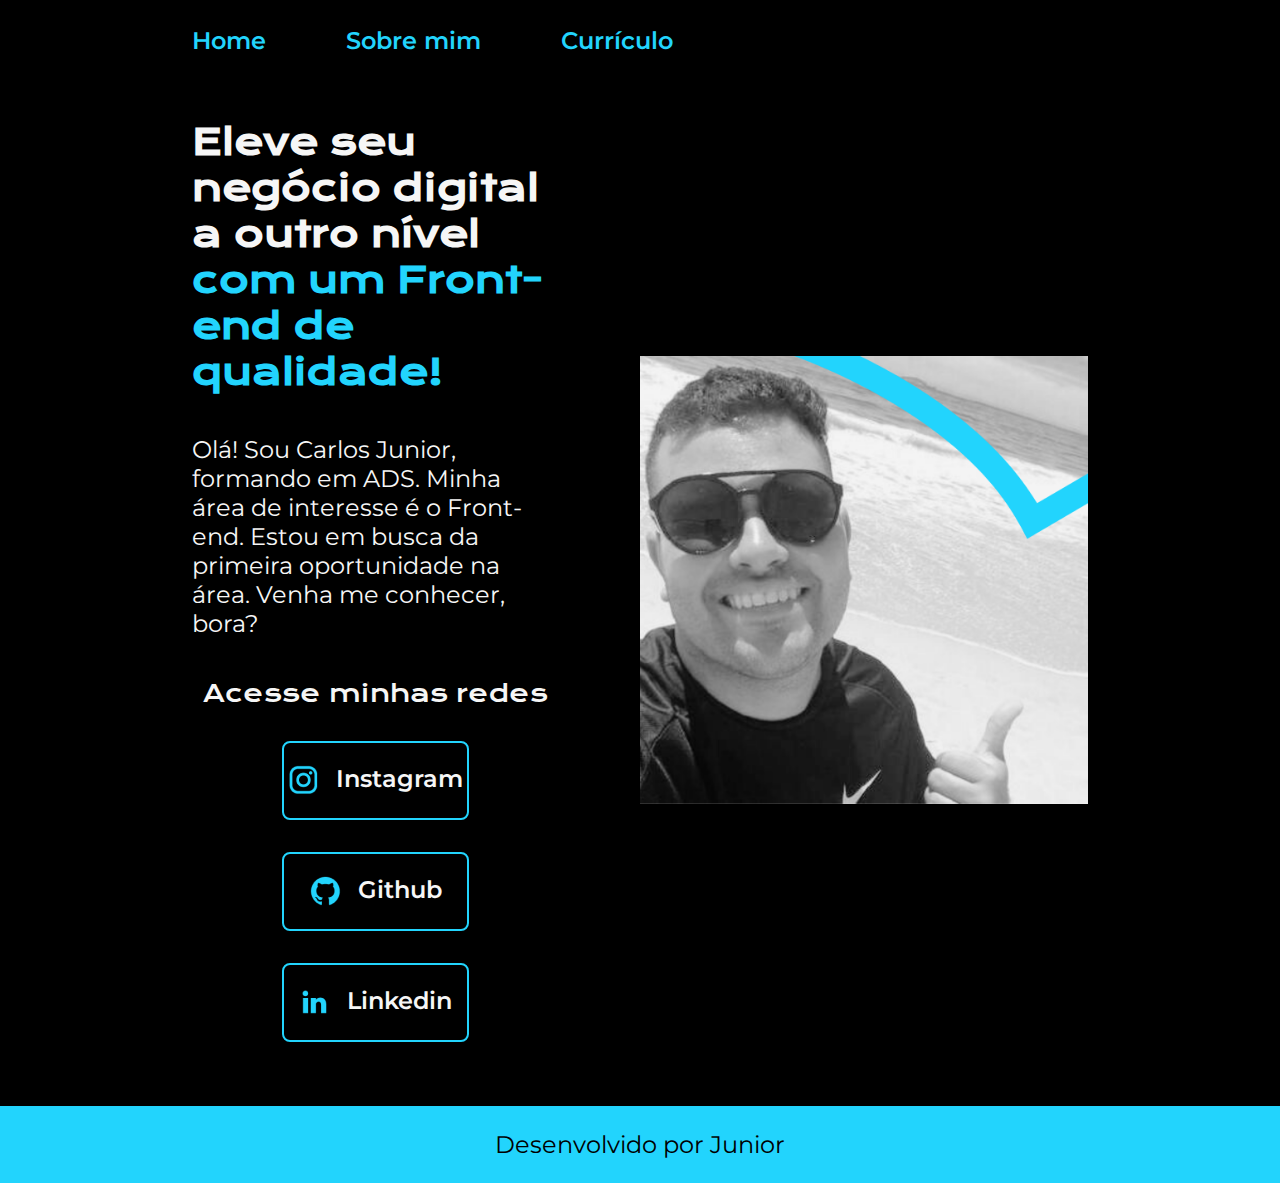
<file: index.html>
<!DOCTYPE html>
<html lang="pt-br">
<head>
    <meta charset="UTF-8">
    <meta http-equiv="X-UA-Compatible" content="IE=edge">
    <meta name="viewport" content="width=device-width, initial-scale=1.0">
    <title>Portfolio</title>
    <link rel="stylesheet" href="./Styles/style.css">
</head>
<body>
   <header class="cabecalho">
        <nav class="cabecalho__menu">
            <a class="cabecalho__menu__link" href="index.html">Home</a>
            <a class="cabecalho__menu__link" href="about.html">Sobre mim</a>
            <a class="cabecalho__menu__link" href="curriculo.html">Currículo</a>
        </nav>
   </header>
   <main class="apresentacao">
    <section class="apresentacao__conteudo">
        <h1 class="apresentacao__conteudo__titulo">Eleve seu negócio digital a outro nível
        <strong class="titulo-destaque">com um Front-end de qualidade!</strong></h1>
        <p class="apresentacao__conteudo__texto">Olá! Sou Carlos Junior, formando em ADS. Minha área de interesse é o Front-end. Estou em busca da primeira oportunidade na área. Venha me conhecer, bora?</p>
        <div class="apresentacao__links">
            <h2 class="apresentacao__links__subtitulo">Acesse minhas redes</h2>
        <a class="apresentacao__links__navegacao" href="https://instagram.com/junior_cj99">
            <img src="./assets/instagram.png">Instagram
        </a>
        <a class="apresentacao__links__navegacao" href="https://github.com/cjribeiro99">
            <img src="./assets/github.png">Github
        </a>
        <a class="apresentacao__links__navegacao" href="https://www.linkedin.com/in/carlos-roberto-1a50741a3/">
            <img src="./assets/linkedin.png">Linkedin
        </a>
        </div>
    </section>
        <img class="apresentacao__imagem" class="custom__image" src="./assets/junior.png" alt="Foto do Junior na praia">
   </main>
   <footer class="rodape">
    <p>Desenvolvido por Junior</p>
   </footer>
</body>
</html>
</file>
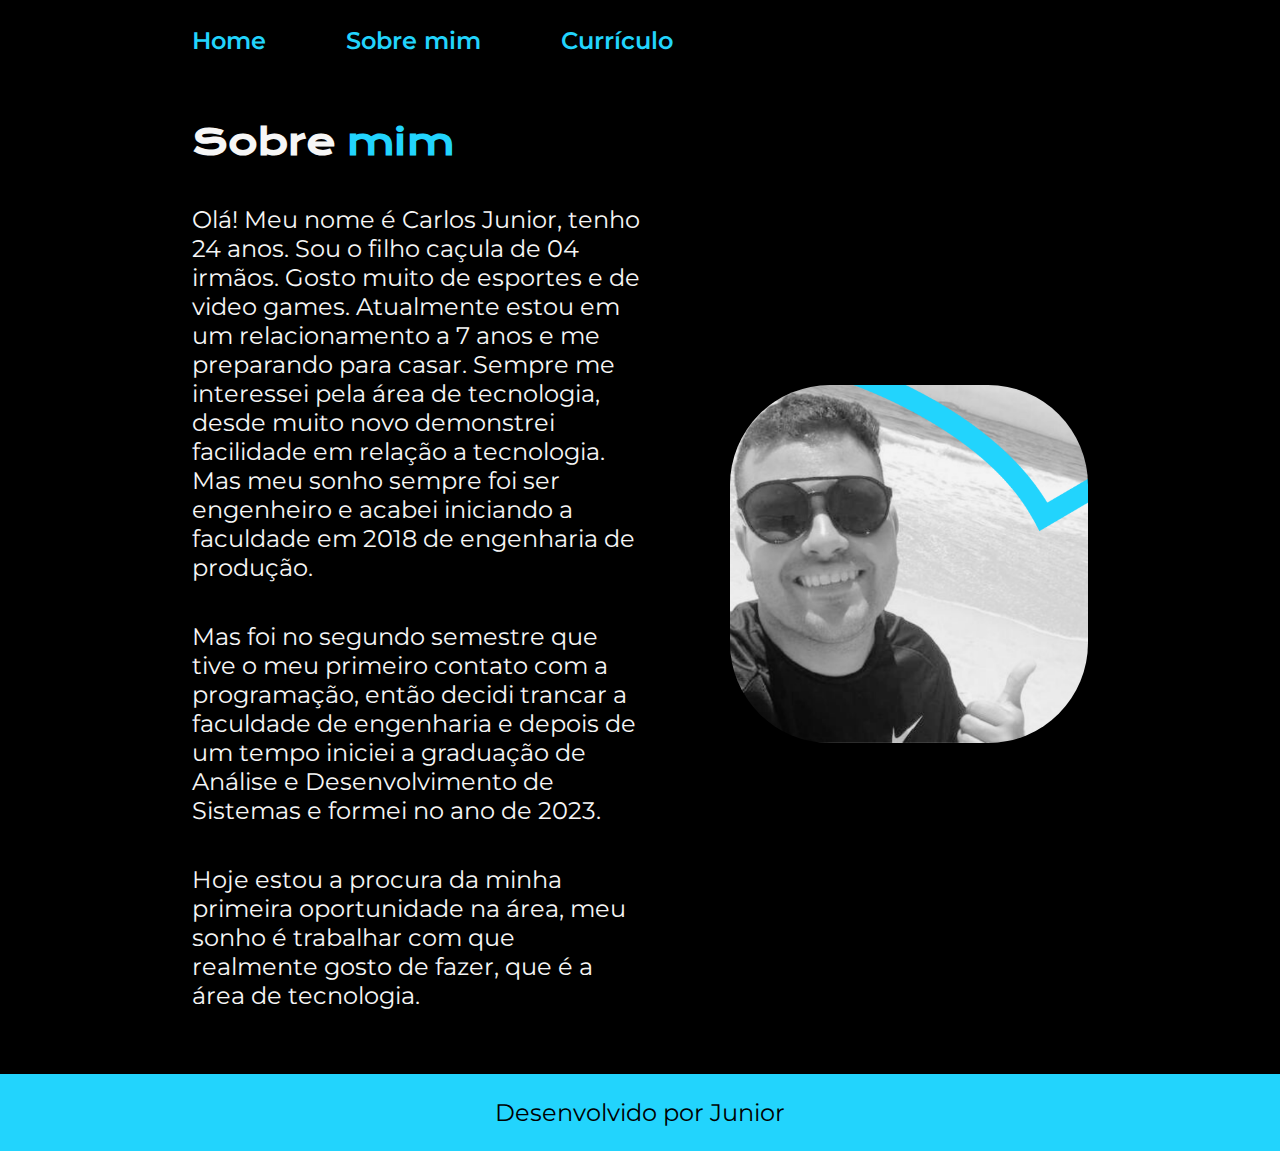
<file: about.html>
<!DOCTYPE html>
<html lang="pt-br">
<head>
    <meta charset="UTF-8">
    <meta http-equiv="X-UA-Compatible" content="IE=edge">
    <meta name="viewport" content="width=device-width, initial-scale=1.0">
    <title>Sobre mim</title>
    <link rel="stylesheet" href="./Styles/style.css">
</head>
<body>
    <header class="cabecalho">
        <nav class="cabecalho__menu">
            <a class="cabecalho__menu__link" href="index.html">Home</a>
            <a class="cabecalho__menu__link" href="about.html">Sobre mim</a>
            <a class="cabecalho__menu__link" href="curriculo.html">Currículo</a>
        </nav>
   </header>
    <main class="apresentacao">
        <section class="apresentacao__conteudo">
        <h1 class="apresentacao__conteudo__titulo">Sobre
        <strong class="titulo-destaque">mim</strong></h1>
        <p class="apresentacao__conteudo__texto">Olá! Meu nome é Carlos Junior, tenho 24 anos. Sou o filho caçula
            de 04 irmãos. Gosto muito de esportes e de video games. Atualmente estou em um relacionamento a 7 anos e me preparando para casar. Sempre me interessei pela área de tecnologia, desde muito novo demonstrei facilidade em relação a tecnologia. Mas meu sonho sempre foi ser engenheiro e acabei iniciando a faculdade em 2018 de engenharia de produção.
        </p>
        <p class="apresentacao__conteudo__texto"> Mas foi no segundo semestre que tive o meu primeiro contato com a programação, então decidi trancar a faculdade de engenharia e depois de um tempo iniciei a graduação de Análise e Desenvolvimento de Sistemas e formei no ano de 2023.</p>
        <p class="apresentacao__conteudo__texto"> Hoje estou a procura da minha primeira oportunidade na área, meu sonho é trabalhar com que realmente gosto de fazer, que é a área de tecnologia.</p>
        </section>
        <img class="custom__image" src="./assets/junior.png" alt="Foto do Junior na praia">
    </main>
    <footer class="rodape">
        <p>Desenvolvido por Junior</p>
       </footer>
</body>
</html>
</file>
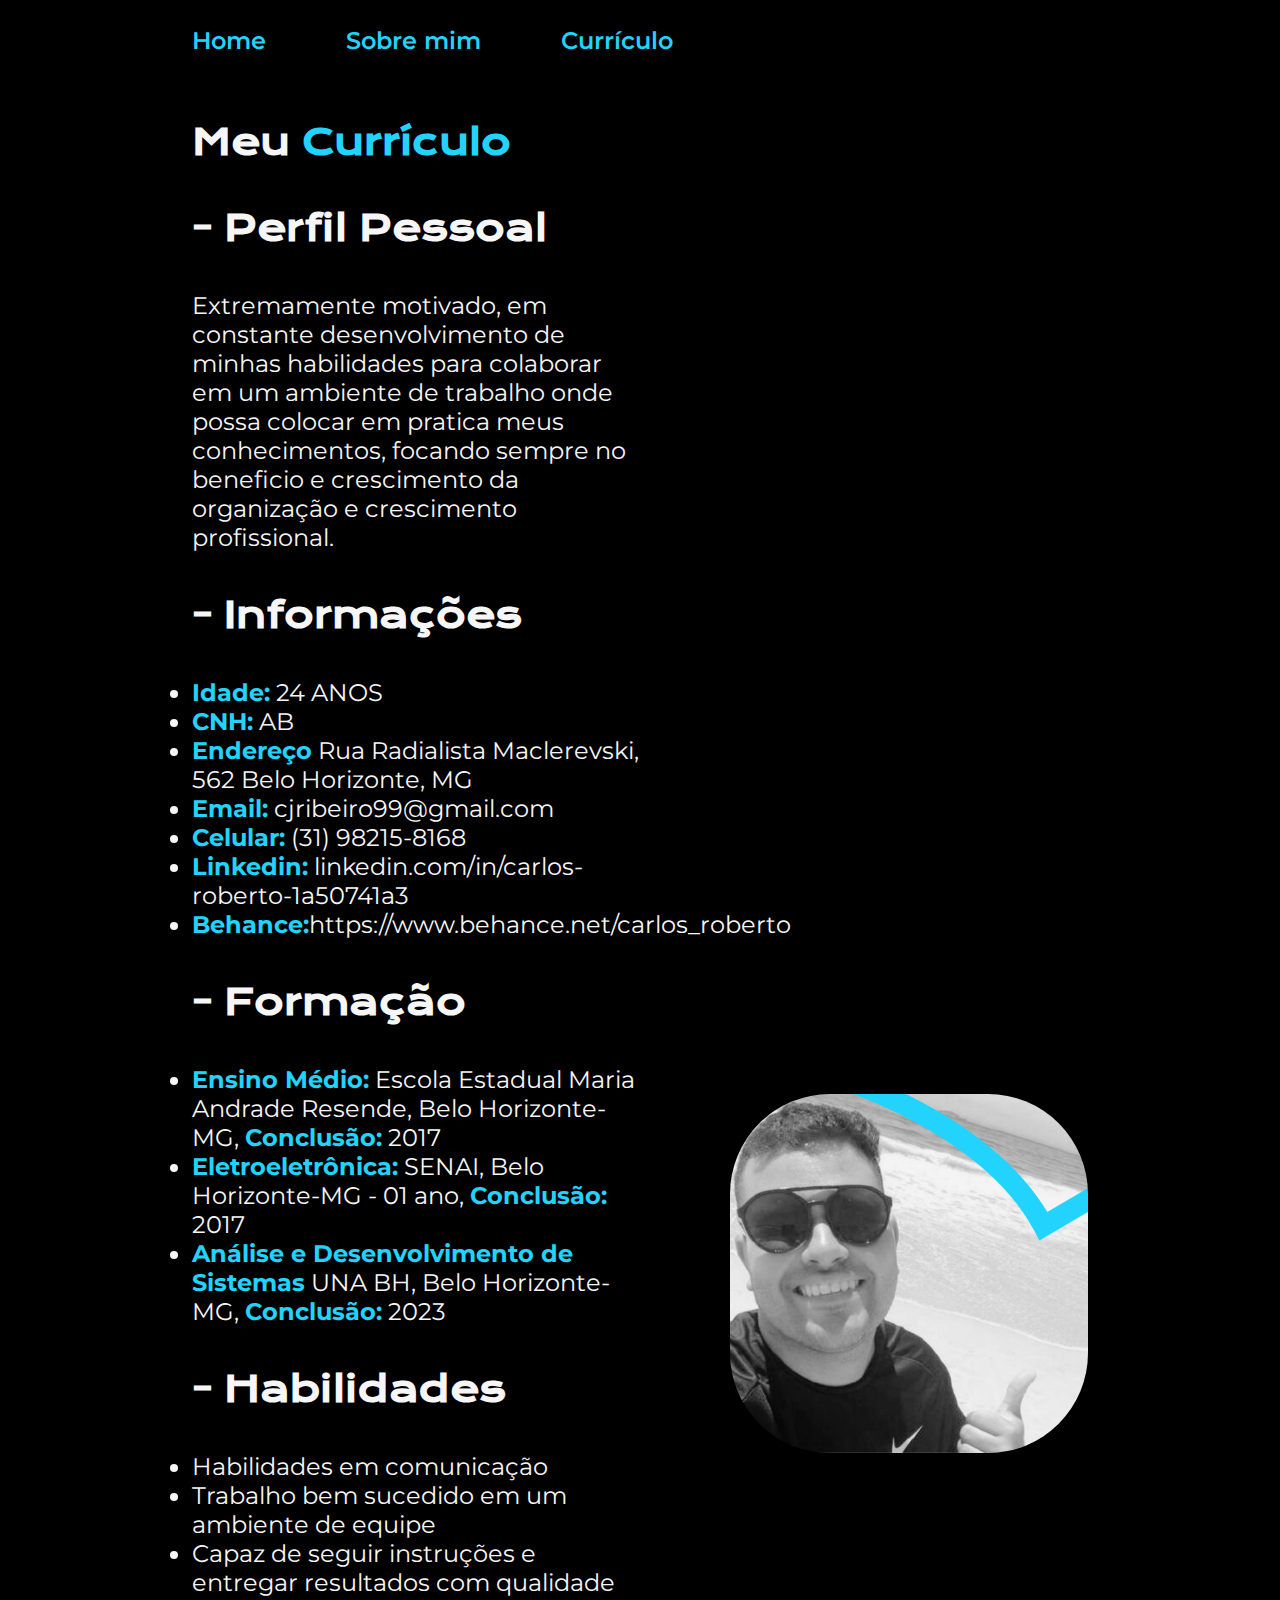
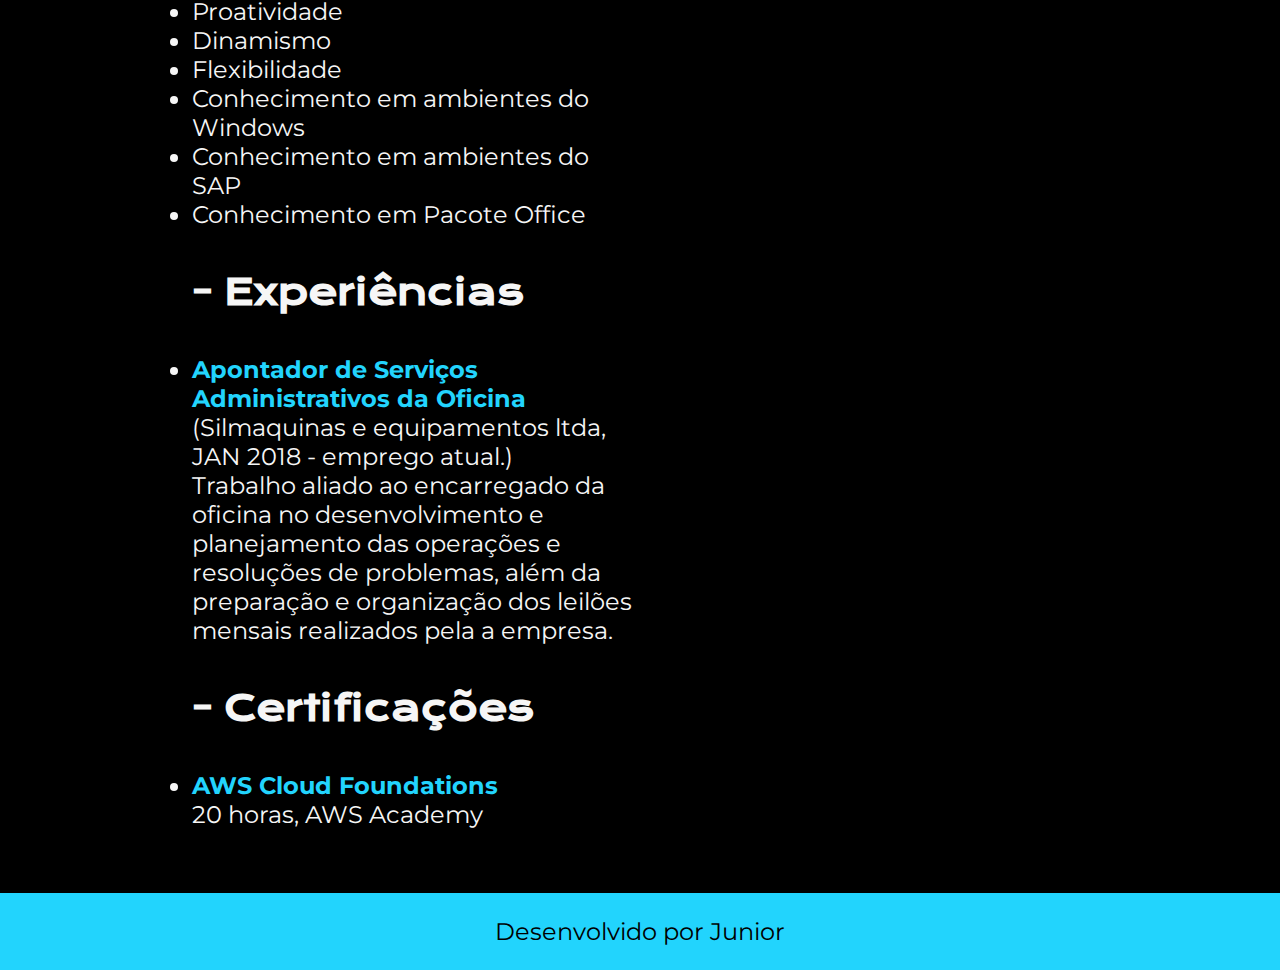
<file: curriculo.html>
<!DOCTYPE html>
<html lang="pt-br">
<head>
    <meta charset="UTF-8">
    <meta http-equiv="X-UA-Compatible" content="IE=edge">
    <meta name="viewport" content="width=device-width, initial-scale=1.0">
    <title>Currículo</title>
    <link rel="stylesheet" href="./Styles/style.css">
</head>
<body>
    <header class="cabecalho">
        <nav class="cabecalho__menu">
            <a class="cabecalho__menu__link" href="index.html">Home</a>
            <a class="cabecalho__menu__link" href="about.html">Sobre mim</a>
            <a class="cabecalho__menu__link" href="curriculo.html">Currículo</a>
        </nav>
   </header>
   <main class="apresentacao">
    <section class="apresentacao__conteudo">
    <h1 class="apresentacao__conteudo__titulo">Meu
    <strong class="titulo-destaque">Currículo</strong></h1>
    <h2 class="apresentacao__conteudo__titulo">- Perfil Pessoal</h2>
    <p class="apresentacao__conteudo__texto">Extremamente motivado, em constante desenvolvimento de minhas habilidades para colaborar em um ambiente de trabalho onde possa colocar em pratica meus conhecimentos, focando sempre no beneficio e crescimento da organização e crescimento profissional.
    <h2 class="apresentacao__conteudo__titulo">- Informações</h2>
    <ul class="lista_nao_ordenada">
        <li><strong class="titulo-destaque">Idade:</strong> 24 ANOS</li>
        <li><strong class="titulo-destaque">CNH:</strong> AB</li>
        <li><strong class="titulo-destaque">Endereço</strong> Rua Radialista Maclerevski, 562  Belo Horizonte, MG</li>
        <li><strong class="titulo-destaque">Email:</strong> cjribeiro99@gmail.com</li>
        <li><strong class="titulo-destaque">Celular:</strong> (31) 98215-8168</li>
        <li><strong class="titulo-destaque">Linkedin:</strong> linkedin.com/in/carlos-roberto-1a50741a3</li>
        <li><strong class="titulo-destaque">Behance:</strong>https://www.behance.net/carlos_roberto</li>
    </ul>
    <h2 class="apresentacao__conteudo__titulo">- Formação</h2>
    <ul class="lista_nao_ordenada">
        <li><strong class="titulo-destaque">Ensino Médio:</strong> Escola Estadual Maria Andrade Resende, Belo Horizonte-MG, <strong class="titulo-destaque">Conclusão:</strong> 2017</li>
        <li><strong class="titulo-destaque">Eletroeletrônica:</strong> SENAI, Belo Horizonte-MG - 01 ano, <strong class="titulo-destaque">Conclusão:</strong> 2017</li>
        <li><strong class="titulo-destaque">Análise e Desenvolvimento de Sistemas</strong> UNA BH, Belo Horizonte-MG, <strong class="titulo-destaque">Conclusão:</strong> 2023</li>
    </ul>
    <h2 class="apresentacao__conteudo__titulo">- Habilidades</h2>
    <ul class="lista_nao_ordenada">
        <li>Habilidades em comunicação</li>
        <li>Trabalho bem sucedido em um ambiente de equipe</li>
        <li>Capaz de seguir instruções e entregar resultados com qualidade</li>
        <li>Proatividade</li>
        <li>Dinamismo</li>
        <li>Flexibilidade</li>
        <li>Conhecimento em ambientes do Windows</li>
        <li>Conhecimento em ambientes do SAP</li>
        <li>Conhecimento em Pacote Office</li>
    </ul>
    <h2 class="apresentacao__conteudo__titulo">- Experiências</h2>
    <ul class="lista_nao_ordenada">
        <li><strong class="titulo-destaque">Apontador de Serviços Administrativos da Oficina</strong> <p>(Silmaquinas e equipamentos ltda, JAN 2018 - emprego atual.)</p>
        <p>Trabalho aliado ao encarregado da oficina no desenvolvimento e planejamento das operações e resoluções de problemas, além da preparação e organização dos leilões mensais realizados pela a empresa.</p></li>
    </ul>

    <h2 class="apresentacao__conteudo__titulo">- Certificações</h2>
    <ul class="lista_nao_ordenada">
        <li><strong class="titulo-destaque">AWS Cloud Foundations</strong> <p>20 horas, AWS Academy</p></li>
    </ul>

    </section>
    <img class="custom__image" src="./assets/junior.png" alt="Foto do Junior na praia">
</main>
   <footer class="rodape">
       <p>Desenvolvido por Junior</p>
      </footer>
</body>
</html>
</file>
<file: Styles/style.css>
@import url('https://fonts.googleapis.com/css2?family=Krona+One&family=Montserrat:ital,wght@0,400;0,600;1,400&display=swap');

:root {
    --cor-primaria: #000000;
    --cor-secundaria:#f6f6f6;
    --cor-terciaria:#22d4fd;
    --cor-hover: #272727;

    --fonte-primaria: 'Krona One', sans-serif;
    --fonte-secundaria: 'Montserrat', sans-serif;
}

*{
    margin: 0;
    padding: 0;
}

body {
    box-sizing: border-box;
    background-color: var(--cor-primaria);
    color: var(--cor-secundaria);
}

.cabecalho {
    padding: 2% 0% 0% 15%;
}

.cabecalho__menu {
    display: flex;
    gap: 80px;
}

.cabecalho__menu__link {
    color: var(--cor-terciaria);
    font-family: var(--fonte-secundaria) ;
    font-size: 1.5rem;
    font-weight: 600;
    text-decoration: none;
}

.apresentacao {
    padding: 5% 15%;
    display: flex;
    align-items: center;
    justify-content: space-between;
    gap: 82px;
}

.apresentacao__conteudo {
    width: 50%;
    display: flex;
    flex-direction: column;
    gap: 40px;
}

.apresentacao__conteudo__titulo {
    font-size: 2.25rem;
    font-family:var(--fonte-primaria);
}

.titulo-destaque {
    color: var(--cor-terciaria);
}

.apresentacao__conteudo__texto {
    font-size: 1.5rem;
    font-family: var(--fonte-secundaria);
}

.lista_nao_ordenada {
    font-size: 1.5rem;
    font-family: var(--fonte-secundaria); 
}

.apresentacao__links {
    display: flex;
    flex-direction: column;
    justify-content: space-between;
    align-items: center;
    gap: 32px;
}

.apresentacao__links__subtitulo {
    font-family:var(--fonte-primaria);
    font-weight: 400;
    font-size: 1.5rem;
}

.apresentacao__links__navegacao {
    border: 2px solid var(--cor-terciaria);
    display: flex;
    justify-content: center;
    gap: 16px;
    width: 50%;
    text-align: center;
    font-weight: 600;
    border-radius: 8px;
    font-size: 1.5rem;
    padding: 21.5px 0;
    color: var(--cor-secundaria);
    font-family: var(--fonte-secundaria);
    text-decoration: none;
}

.apresentacao__links__navegacao:hover {
    background-color: var(--cor-hover);
}

.apresentacao__imagem {
    width: 50%;
}

.rodape {
    padding: 24px;
    color: var(--cor-primaria);
    background-color: var(--cor-terciaria);
    text-align: center;
    font-family: var(--fonte-secundaria);
    font-size: 1.5rem;
    font-weight: 400;
}

.custom__image {

    border-radius: 100px;
    width: 40% ;
}

@media (max-width: 1200px) {
    .cabecalho {
        padding: 10%;
    }
    .cabecalho__menu {
        justify-content: center;
    }
    .apresentacao {
        flex-direction: column-reverse;
        padding: 5%;
    }
    .apresentacao__conteudo {
        width: auto;
    }
}
</file>
